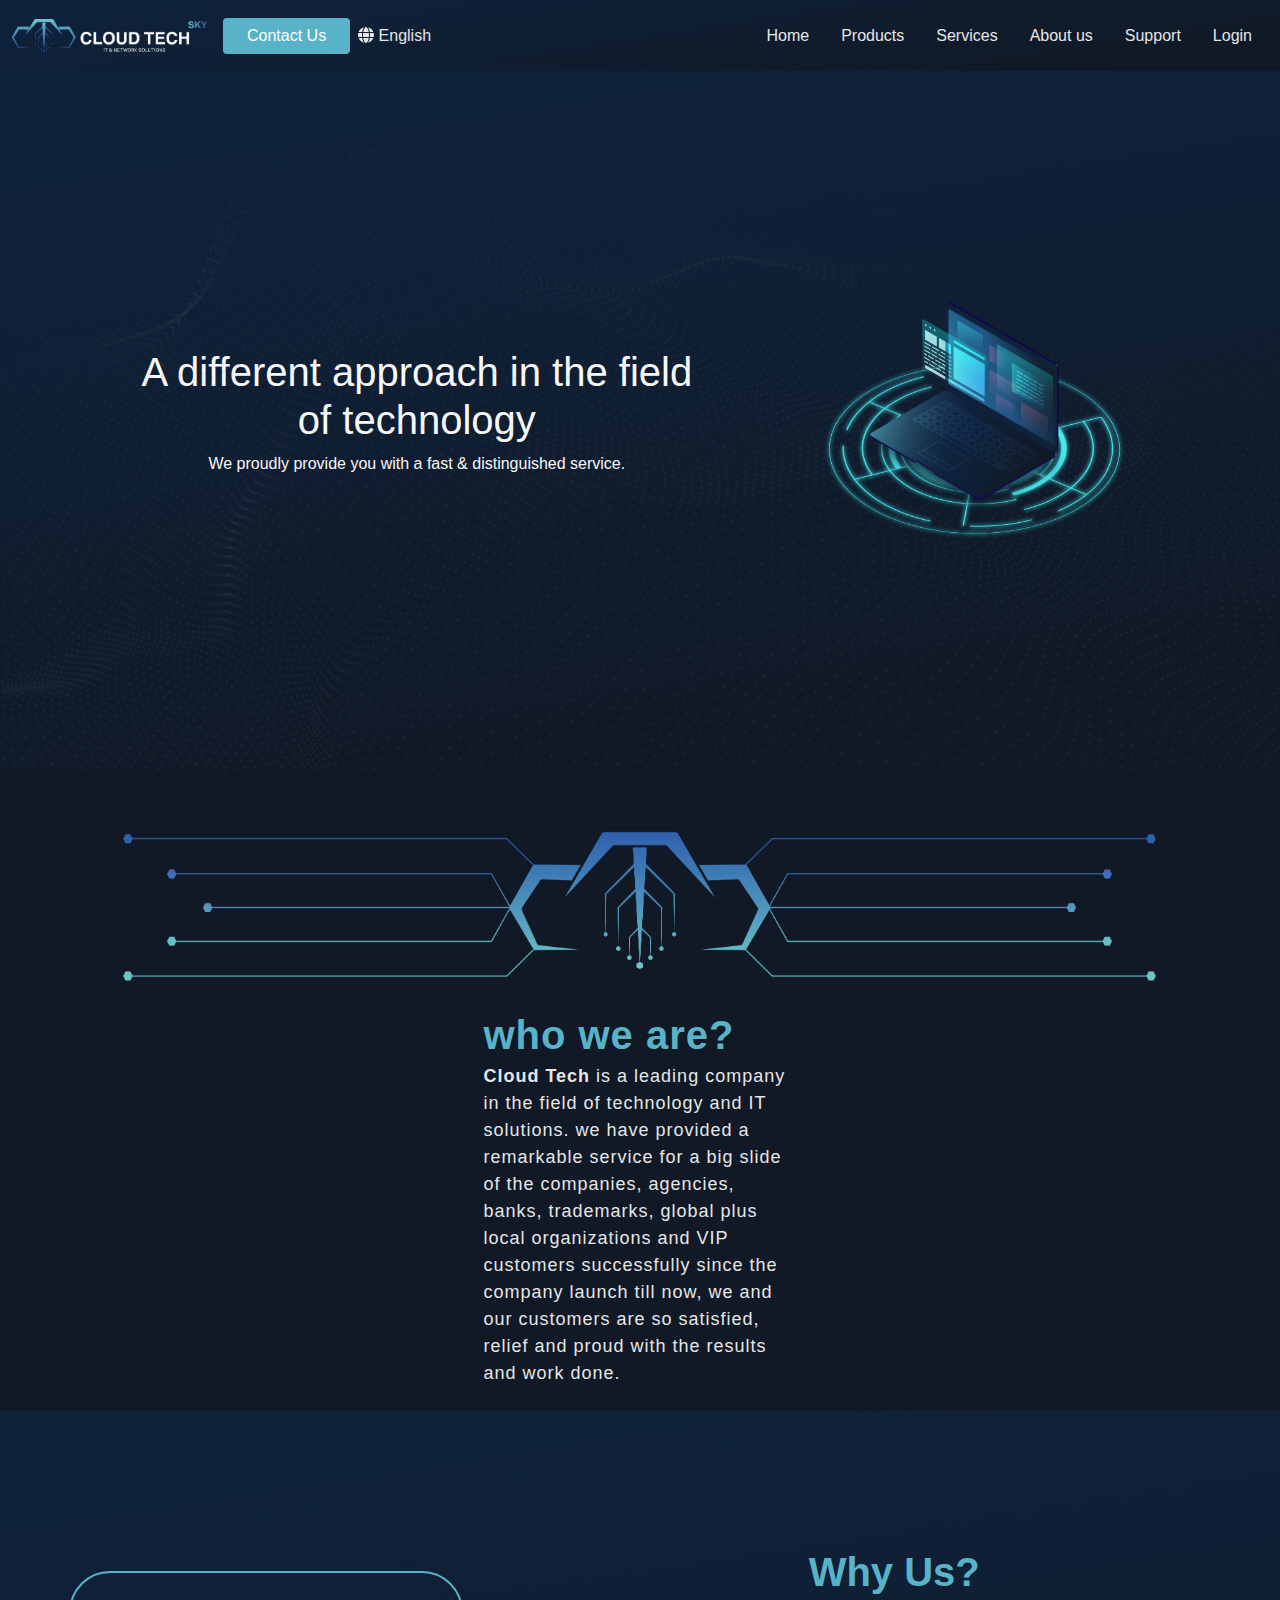
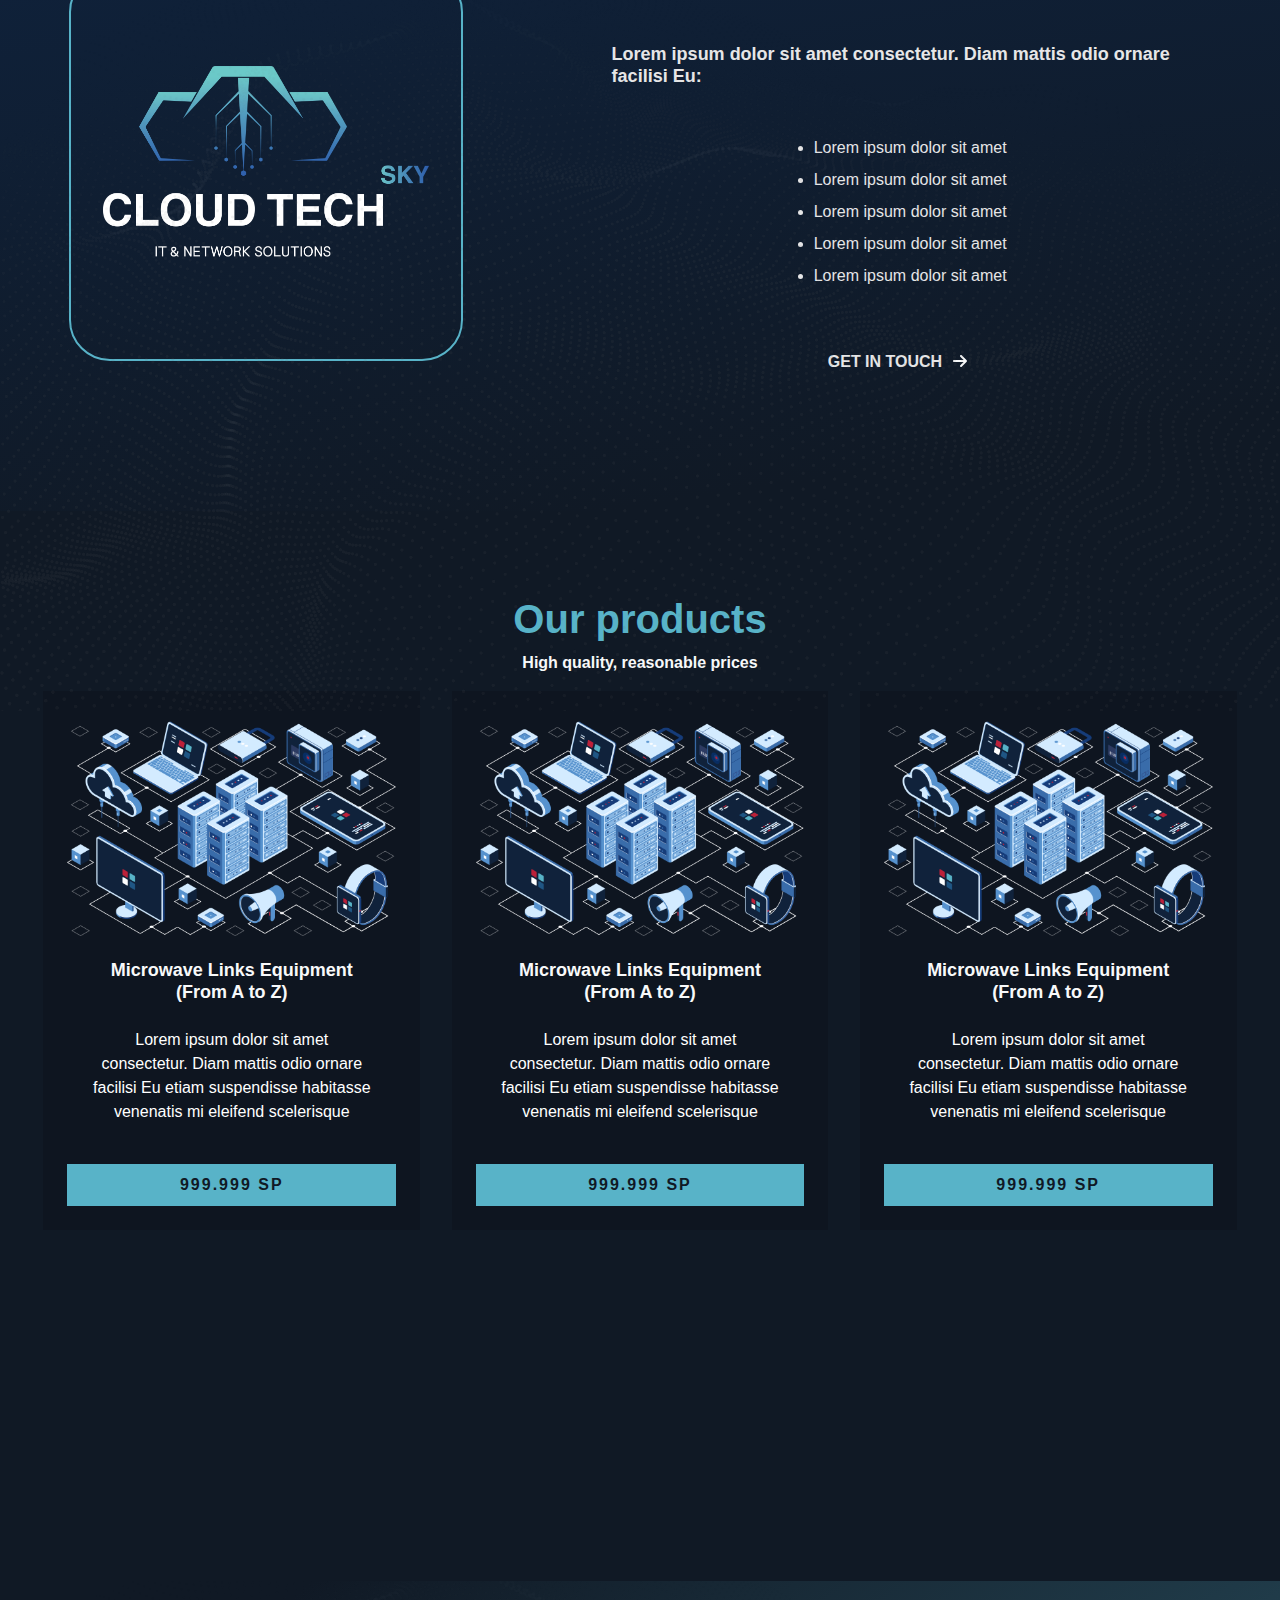
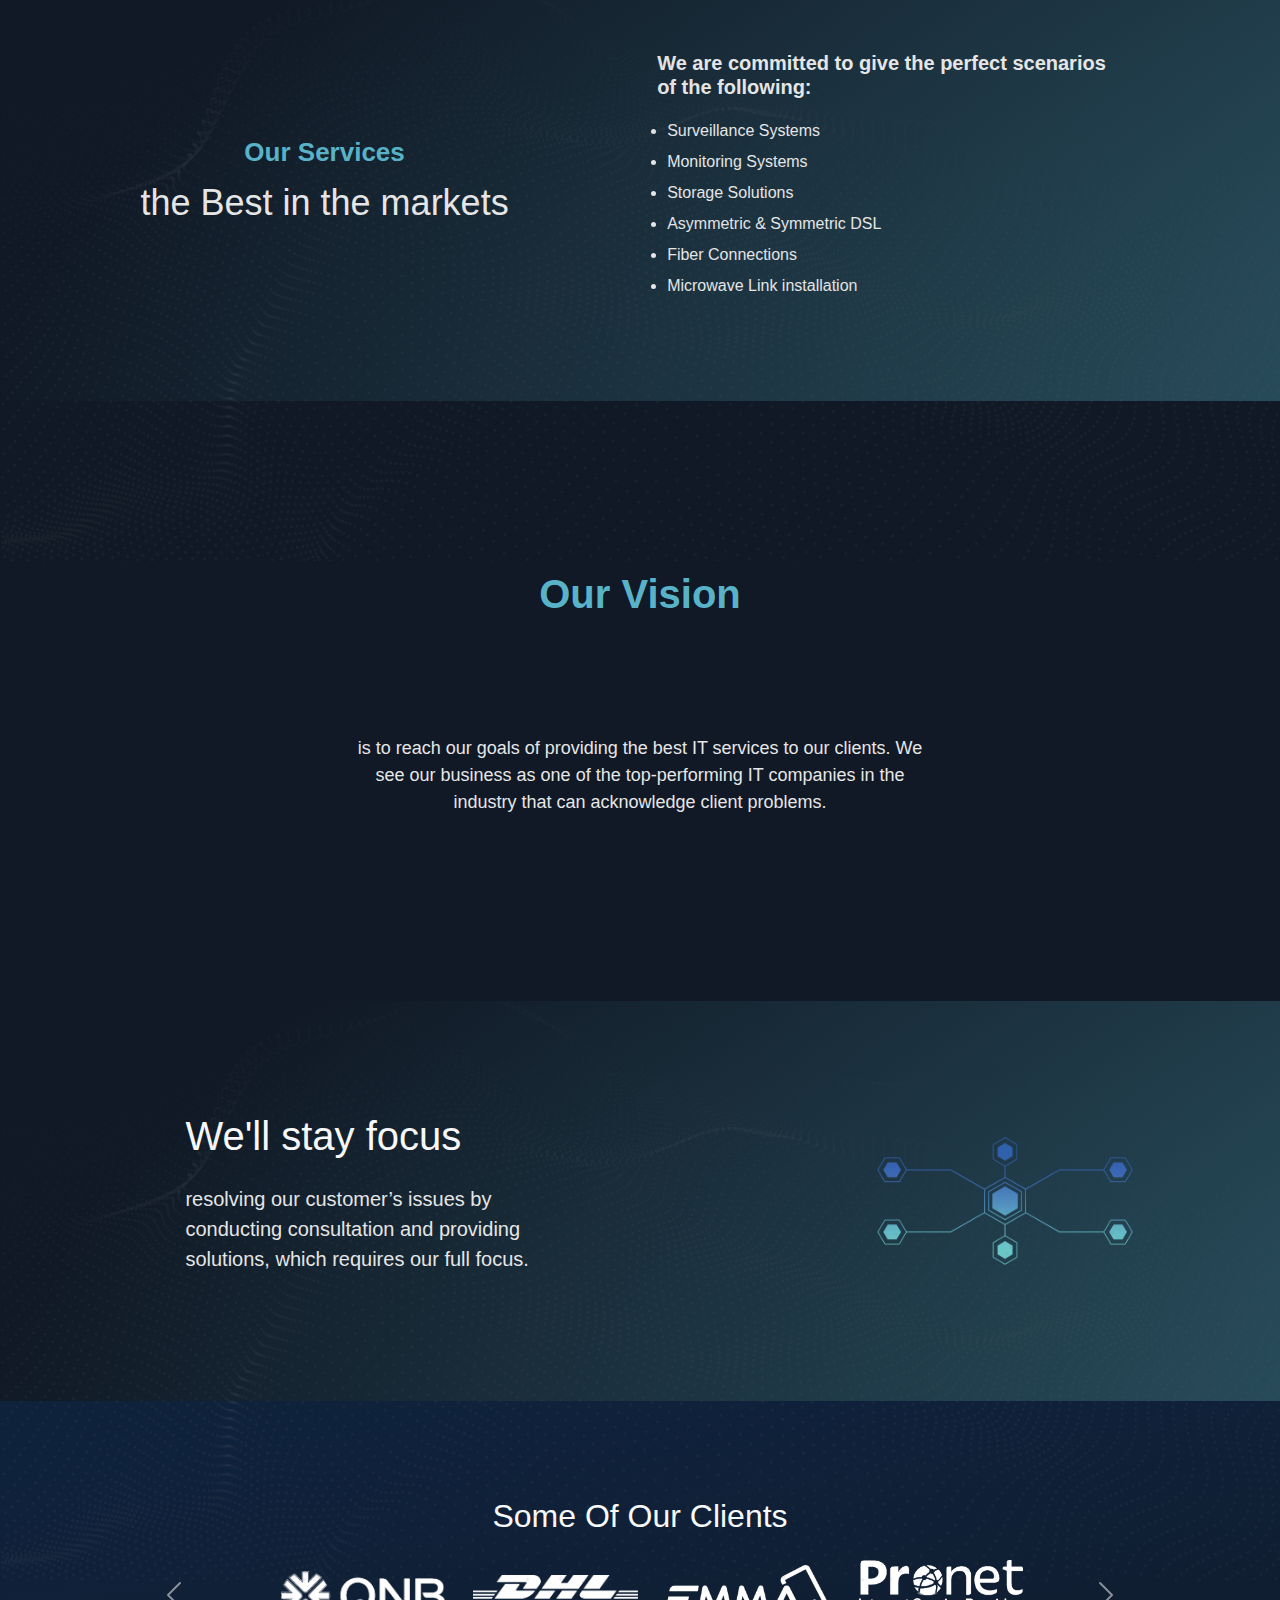
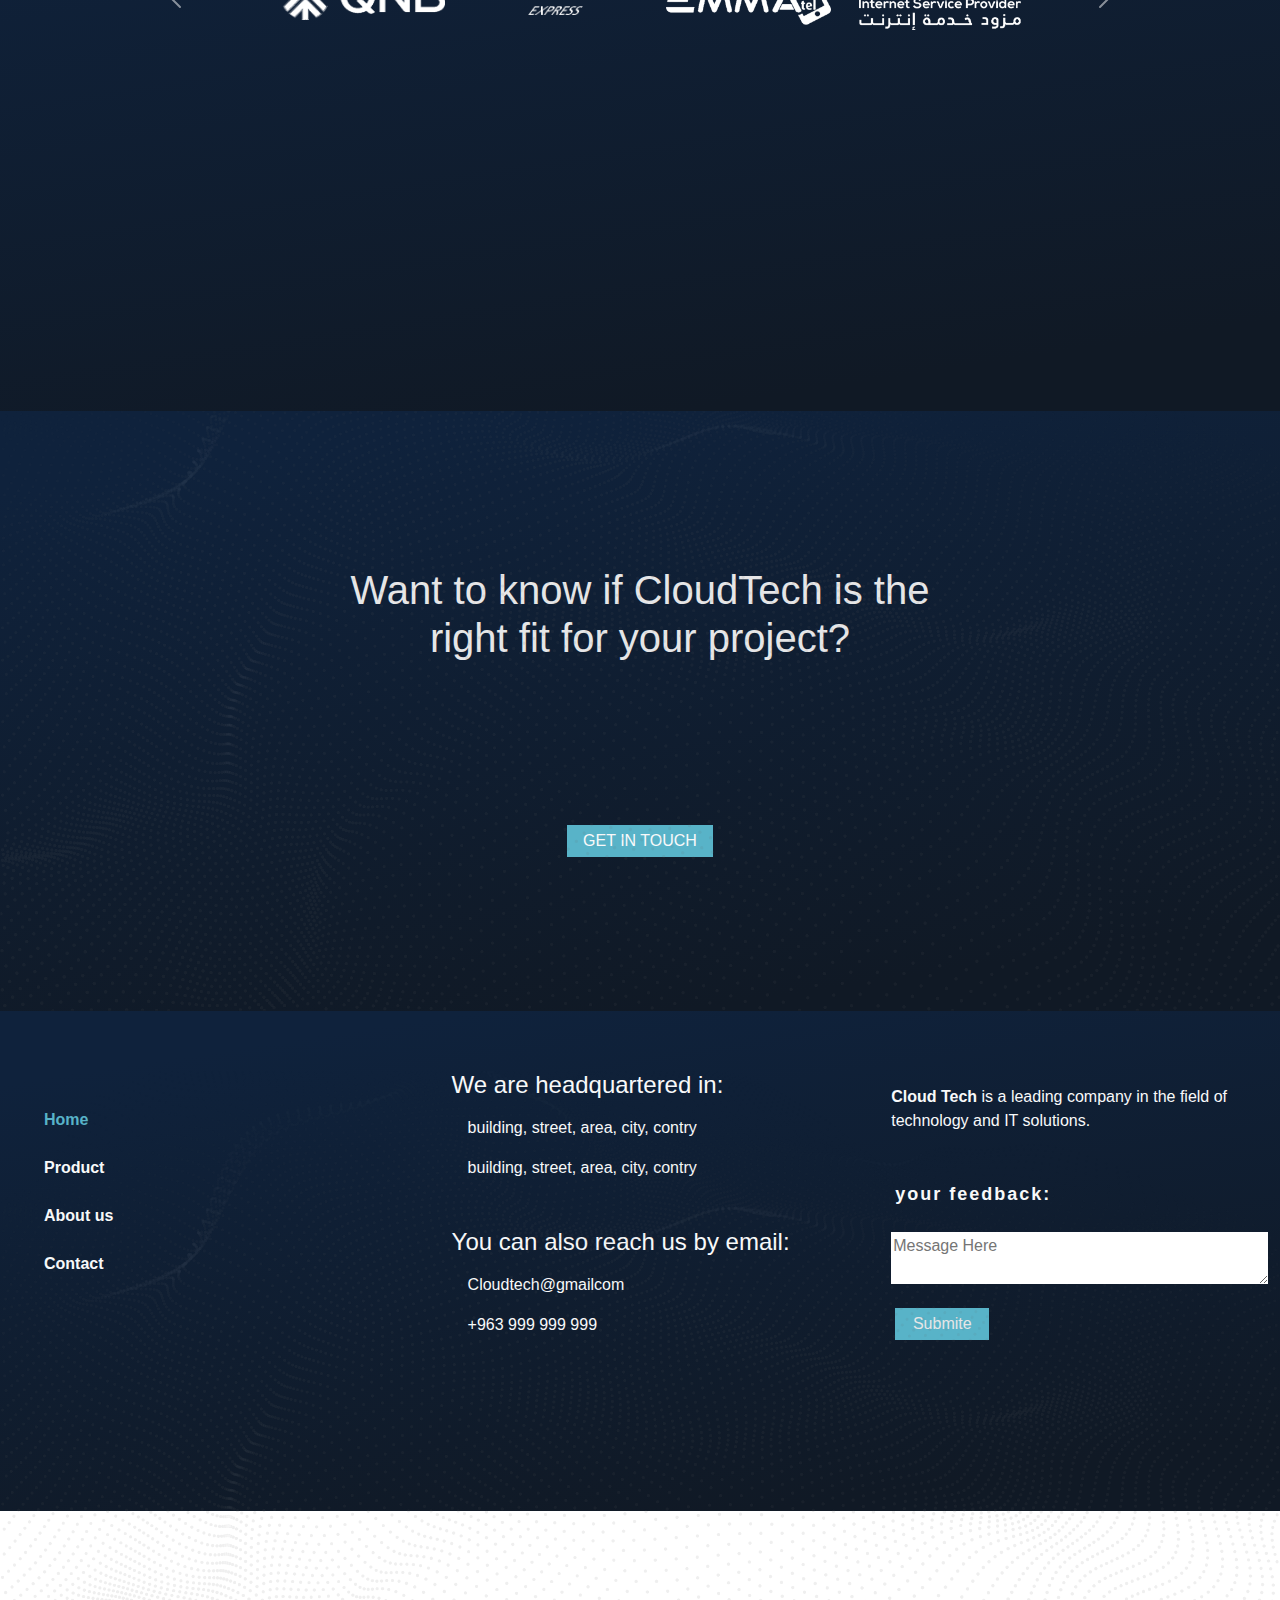
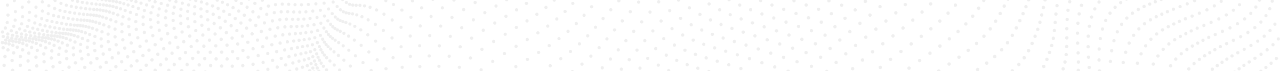
<file: index.html>
<!DOCTYPE html>
<html lang="en">
<head>
    <meta charset="UTF-8">
    <meta name="viewport" content="width=device-width, initial-scale=1.0">
    <title>Bondi BootsV1</title>
    <link rel="preconnect" href="https://fonts.googleapis.com">
    <link rel="preconnect" href="https://fonts.gstatic.com" crossorigin>
    <link href="https://fonts.googleapis.com/css2?family=Roboto:ital,wght@0,100;0,300;0,400;0,500;0,700;0,900;1,100;1,300;1,400;1,500;1,700;1,900&display=swap" rel="stylesheet">
    <link rel="stylesheet" href="Asset/css/bootstrap.min.css">
    <link rel="stylesheet" href="Asset/css/all.min.css">
    <link rel="stylesheet" href="Asset/css/style.css">
</head>
<body>
    <!-- Header-Begin -->
    <nav class="navbar navbar-expand-lg background-color sticky-top">
        <div class="container-fluid">
            <a class="navbar-brand" href="#">
                <img src="Asset/Images/CLOUD TECH sky White horizontal.png" alt="">
            </a>
        <button class="navbar-toggler" type="button" data-bs-toggle="collapse" data-bs-target="#navbarSupportedContent" aria-controls="navbarSupportedContent" aria-expanded="false" aria-label="Toggle navigation">
            <i class="fa-solid fa-bars-staggered"></i>
        </button>
        <div class="collapse navbar-collapse" id="navbarSupportedContent">
                <button type="button" class="btn btn-primary ps-4 pe-4">Contact Us</button>
            <div class="Eng p-2 d-none d-lg-block">
                <i class="fa-solid fa-globe"></i>
                <span>English</span>
            </div>
            <ul class="navbar-nav ms-auto mb-2 mb-lg-0">
                <li class="nav-item">
                <a class="nav-link active p-lg-3 p-4" aria-current="page" href="#">Home</a>
                </li>
                <li class="nav-item">
                <a class="nav-link p-lg-3 p-4" href="#">Products</a>
                </li>
                <li class="nav-item">
                <a class="nav-link p-lg-3 p-4" href="#">Services</a>
                </li>
                <li class="nav-item">
                <a class="nav-link p-lg-3 p-4" href="#client" id="our-client">About us</a>
                </li>
                <li class="nav-item">
                <a class="nav-link p-lg-3 p-4" href="#">Support</a>
                </li>
                <li class="nav-item">
                <a class="nav-link p-lg-3 p-4" href="#">Login</a>
                </li>
            </ul>
            </div>
        </div>
        </nav>
        <!-- Header End -->
        <!-- Landing Page - begin -->
        <div class="landing background-color">
            <div class="img background-image"></div>
        <div class="container d-flex justify-content-around align-items-center">

            <div class="text-center text-light">
                <h1>
                    A different approach in the field of technology
                </h1>
                <p>
                We proudly provide you with a fast & distinguished service.
                </p>
            </div>
            <div class="cube">
                <img src="Asset/Images/laptop first sc.png" alt="">
            </div>
        </div>
        </div>
        <!-- Landing Page - begin -->
         <!-- Start Section 2 -->
         <div class="section-2 pt-4 pb-4 d-flex px-md-5 px-4">
            <div class="container-fluid">
                <div class="img ms-n1">
                    <img src="Asset/Images/S2 who.png" alt="" class="img-fluid w-100 py-lg-3 mb-lg-1 mb-5">
                </div>
                <div class="content d-lg-flex justify-content-around flex-lg-row flex-md-column ">
                    <div class="text d-flex flex-column">
                        <h3 class="mb-lg-1 mb-4">
                            who we are?
                        </h3>
                        <p class="mb-lg-0 w-sm-25">
                            <span>Cloud Tech</span> is a leading company 
                            in the field of technology and IT solutions.
                            we have provided a remarkable service for a big slide of the companies, agencies, banks, trademarks,
                            global plus local organizations and VIP customers successfully since the company launch till now,
                             we and our customers are so satisfied, relief and proud with the results and work done.
                        </p>
                    </div>
                </div>
            </div>
         </div>
         <!-- End Section 2 -->
          <!-- Start-section-3 -->
           <div class="section-3 background-color">
            <div class="srv background-image"></div>
            <div class="container-fluid d-lg-flex align-items-lg-center flex-column justify-content-lg-evenly flex-lg-row d-flex justify-content-evenly">
                <div class="img text-center">
                    <img src="Asset/Images/CLOUD TECH sky White.png" alt="">
                </div>
                <div class="border-img">
                    <span></span>
                </div>
                <div class="text d-flex flex-column align-items-center justify-content-center">
                    <h2 class="mb-4 pb-4">Why Us?</h2>
                    <h4 class="mb-4 pb-4">Lorem ipsum dolor sit amet consectetur. Diam mattis odio ornare facilisi Eu:</h4>
                    <ul class="tog1">
                        <li class="mb-2">Lorem ipsum dolor sit amet</li>
                        <li class="mb-2">Lorem ipsum dolor sit amet</li>
                        <li class="mb-2">Lorem ipsum dolor sit amet</li>
                        <li class="mb-2">Lorem ipsum dolor sit amet</li>
                        <li class="mb-2">Lorem ipsum dolor sit amet</li>
                    </ul>
                    <div class="but text-center mt-5">
                        <button>GET IN TOUCH</button>
                        <i class="fa-solid fa-arrow-right text-light"></i>
                    </div>
                    
                </div>
           </div>
           </div>
          <!-- End-section-3 -->
           <!-- Start Products Section-->
            <div class="products pt--0 pd-md-0">
                <div class="container-fluid">
                    <div class="text pt-4 text-center">
                        <h3 class="fs-1 fw-bolder">Our products</h3>
                        <p class="fw-bold text-light">High quality, reasonable prices</p>
                    </div>
                    <div class="content d-flex flex-wrap align-items-center justify-content-evenly">
                        <div class="product-1 text-center p-4">
                                <img src="Asset/Images/services.png" alt="">
                                <div class="text p-4 text-center">
                                    <h2 class="text-light">Microwave Links Equipment <br> (From A to Z)</h2>
                                    <p class="fs-6 mt-4">Lorem ipsum dolor sit amet consectetur.
                                        Diam mattis odio ornare facilisi Eu etiam suspendisse habitasse 
                                        venenatis mi eleifend scelerisque</p>
                                    </div>
                            <div class="but p-2">
                                <button>999.999 SP</button>
                            </div>
                        </div>
                        <div class="product-1 text-center p-4">
                                <img src="Asset/Images/services.png" alt="">
                                <div class="text p-4 text-center">
                                        <h2 class="text-light">Microwave Links Equipment <br> (From A to Z)</h2>
                                        <p class="fs-6 mt-4">Lorem ipsum dolor sit amet consectetur.
                                            Diam mattis odio ornare facilisi Eu etiam suspendisse habitasse 
                                            venenatis mi eleifend scelerisque</p>
                                        </div>
                            <div class="but p-2">
                                <button>999.999 SP</button>
                            </div>
                        </div>
                        <div class="product-1 text-center p-4">
                                <img src="Asset/Images/services.png" alt="">
                                <div class="text p-4 text-center">
                                    <h2 class="text-light">Microwave Links Equipment <br> (From A to Z)</h2>
                                    <p class="fs-6 mt-4">Lorem ipsum dolor sit amet consectetur.
                                        Diam mattis odio ornare facilisi Eu etiam suspendisse habitasse 
                                        venenatis mi eleifend scelerisque</p>
                                    </div>
                            <div class="but p-2">
                                <button>999.999 SP</button>
                            </div>
                        </div>
                    </div>
                </div>
            </div>
           <!-- End Products Section -->
            <!-- Start Services Section -->
            <div class="pack">
                <div class="serv background-image"></div>
               <div class="container-fluid d-flex align-items-center justify-content-evenly flex-lg-row flex-column">
                <div class="ft d-flex flex-column justify-content-evenly text-center justify-content-lg-center">
                    <h2>Our Services</h2>
                    <p> the Best in the markets</p>
                </div>
                <div class="text-11  ">
                    <h3>We are committed to give the perfect scenarios of the following:</h3>
                    <ul class="list-1">
                        <li>Surveillance Systems</li>
                        <li>Monitoring Systems</li>
                        <li>Storage Solutions</li>
                        <li>Asymmetric & Symmetric DSL</li>
                        <li>Fiber Connections</li>
                        <li>Microwave Link installation</li>
                    </ul>
                </div>
               </div>
            </div>
            <!-- End Services Section -->
            <!-- Start vision -->
            <div class="visi">
                <div class="container-fluid">
                    <div class="text d-flex flex-column align-items-center justify-content-evenly">
                        <h3>Our Vision</h3>
                        <p>is to reach our goals of providing the best IT services to our
                            clients. We see our business as one of the top-performing IT
                            companies in the industry that can acknowledge client problems.</p>
                    </div>
                </div>
              </div>
              <!-- End Vision -->
               <!-- Start Foc Section -->
               <div class="pack">
                <div class="serv background-image"></div>
               <div class="container-fluid d-flex align-items-center justify-content-around flex-lg-row flex-column">
                <div class="fts d-flex flex-column justify-content-center">
                    <h2 class="text-light fs-1 mb-4">We'll stay focus</h2>
                    <p class="fs-5">resolving our customer’s issues by conducting consultation and providing solutions, which requires our full focus.</p>
                </div>
                    <img src="Asset/Images/foces.png" alt="" class="vc" >
               </div>
            </div>
               <!-- End Foc Section -->
                <!-- Start some of our clients section -->
                 <div class="clients background-color" id="our-client">
                        <div class="container-fluid">
                           <div class="text text-light text-center p-3">
                            <h2>Some Of Our Clients</h2>
                           </div>
                           <div id="carouselExampleInterval" class="carousel slide d-flex" data-bs-ride="carousel">
                            <div class="carousel-inner d-flex w-100 text-center">
                              <div class="carousel-item active" data-bs-interval="3000">
                                <img src="Asset/Images/QNB_Logo.png" class="d-inline ms-4" alt="...">
                                <img src="Asset/Images/DHL.png" alt="" class=" d-inline w-25 ms-4">
                                <img src="Asset/Images/emmatell.png" alt="" class="w-25 d-inline ms-4">
                                <img src="Asset/Images/pronet.png" alt="" class=" ms-4">
                              </div>
                              <div class="carousel-item" data-bs-interval="2000">
                                <img src="Asset/Images/ByblosBank.png" class="ms-4" alt="...">
                                <img src="Asset/Images/HARAM.png" class="ms-4" alt="...">
                                <img src="Asset/Images/jica.png" class="ms-4" alt="...">
                                <img src="Asset/Images/KINGDOM.png" class="ms-4" alt="...">
                              </div>
                              <div class="carousel-item ">
                                <img src="Asset/Images/samanet-logo.png" class="ms-4" alt="...">
                                <img src="Asset/Images/Layer 1.png" class="ms-4" alt="...">
                                <img src="Asset/Images/الائتمان الأهلي.png" class="ms-4" alt="...">
                                <img src="Asset/Images/الشام.png" class="ms-4" alt="...">
                              </div>
                            </div>
                            <button class="carousel-control-prev" type="button" data-bs-target="#carouselExampleInterval" data-bs-slide="prev">
                              <span class="carousel-control-prev-icon" aria-hidden="true"></span>
                              <span class="visually-hidden">Previous</span>
                            </button>
                            <button class="carousel-control-next" type="button" data-bs-target="#carouselExampleInterval" data-bs-slide="next">
                              <span class="carousel-control-next-icon" aria-hidden="true"></span>
                              <span class="visually-hidden">Next</span>
                            </button>
                          </div>
                        </div>
                 </div>
                <!-- End some of our clients section -->
                <!-- Start touch Section -->
                 <div class="touch w-100 background-color">
                    <div class="touch-b background-image"></div>
                    <div class="container-fluid d-flex flex-column justify-content-evenly align-items-center text-center">
                        <h3 class="fs-1">Want to know if CloudTech is the right fit for your project?</h3>
                        <div class="but">
                            <button class="text-light py-1 px-3">GET IN TOUCH</button>
                        </div>
                    </div>
                 </div>
                <!-- End touch Section -->
                 <!-- Start Footer Section -->
                  <div class="footer background-color">
                    <div class="foot-back background-image"></div>
                    <div class="container-fluid d-flex justify-content-between align-items-center flex-wrap">
                        <div class="intro">
                            <ul class="text-light d-flex flex-column justify-content-center">
                                <li class="active mb-4">Home</li>
                                <li class="mb-4">Product</li>
                                <li class="mb-4">About us</li>
                                <li class="mb-4">Contact</li>
                            </ul>
                        </div>
                     <div class="mo-map">
                        <div class="map text-light mb-5">
                            <h4>We are headquartered in:</h4>
                            <p class="ms-3 mt-3">building, street, area, city, contry</p>
                            <p class="ms-3 mt-3">building, street, area, city, contry</p>
                        </div>
                        <div class="map text-light mt-5">
                            <h4>You can also reach us by email:</h4>
                            <p class="ms-3 mt-3">Cloudtech@gmailcom</p>
                            <p class="ms-3 mt-3">+963 999 999 999</p>
                        </div>
                     </div>
                        <div class="contac">
                            <p class="text-light mb-5"><span>Cloud Tech</span> is a leading company in the field of technology and IT solutions.</p>
                            <div class="form text-light d-flex flex-column justify-content-around">
                                <form action="" class="d-flex flex-column">
                                    <label for="" class="mb-4 ms-1">your feedback:</label>
                                    <textarea name="" id="" rows="2" placeholder="Message Here"></textarea>
                                </form>
                                <button class="mt-4 w-25 ms-1 p-1">Submite</button>
                            </div>
                        </div>
                    </div>
                  </div>
                 <!-- End Footer Section -->
    <script src="Asset/js/bootstrap.bundle.min.js"></script>
    <script src="Asset/js/all.min.js"></script>
</body>
</html>
</file>
<file: Asset/css/style.css>
/* Start Global Values*/
*{
    -webkit-box-sizing: border-box;
    -moz-box-sizing: border-box;
    box-sizing: border-box;
}
/* end Global Values */
/* Start Variables */
:root{
    --main-background-color: linear-gradient(171.18deg, #0F223C 10.6%, #101925 88.52%);
    --background-image: url(../Images/pattern.png);
    --primary-color: #101925;
    --primary-2-color: #0f223c;
    --main-font-color: #58B3C8;
    --secondary-text-color: #E6E6E7;
    --radia-gradient: radial-gradient(310.49% 310.49% at 308.16% 126.24%, #58B3C8 0%, #101925 100%);

}
/* End Variables */
/* Start Component */
    .background-color{
        background: var(--main-background-color);
        background-position: center;
    }
    .background-image{
        background-image: var(--background-image);
        background-size: cover;
        background-position: center;
        opacity: 0.1;
        position: absolute;
        z-index: 1;
    }
/* End Component */
body{
    font-family: "Poppins", sans-serif;;
    background-size: cover;
}
/* Start Header */
.navbar .navbar-toggler{ 
    color: var(--main-font-color);
    font-size: 30px;
}
.navbar .container-fluid .navbar-brand img{
    max-width: 195px ;
}
.navbar-nav .nav-link{
    color: var(--secondary-text-color);
    transition: 0.3s;
    height: 55px;
}
.navbar-nav .nav-link:hover{
    color: var(--main-font-color);
    border-bottom: 1px solid var(--main-font-color);
}
button.btn.btn-primary{
    background-color: var(--main-font-color);
    border: none;
}
.navbar .Eng{
    color: var(--secondary-text-color);
}
/*End Header*/
/*Start Landing*/
.landing{
    width: 100%;
    min-height: 30vh;
    margin-top: -0.9px;
}
.landing .img{
    width: 100%;
    min-height: calc(100vh - 200px);
}
.landing .container{
    width: 100%;
    min-height: calc(100vh - 200px);
}
.landing .container .text-center{
    flex-basis: 50%;
}
.landing .cube{
    flex-basis: 30%;
    position: relative;
    z-index: 1;
}
.landing .cube img{
    max-width: 100%;
}
@media (min-width: 767px) and (max-width: 991px){
    .landing{
        min-height: calc(100vh - 800px);
    }
    .landing .container{
        min-height: calc(100vh - 800px);
    }
    .landing .img{
        min-height: calc(100vh - 800px);
    }
    .landing .cube{
        flex-basis: 45%;
    }
}
    @media (max-width: 450px) {
        .landing .cube{
            flex-basis: 60%;
        } 
        .landing{
            min-height: calc(100vh - 600px);
        }
        .landing .container{
            min-height: calc(100vh - 350px);
        }
        .landing .img{
            min-height: calc(100vh - 370px);
        }
    }
/*End Landing*/
/* Start Section-2 */
.section-2{
    background-color: var(--primary-color);
}
.section-2 .content .text{
    flex-basis: 27%;
    letter-spacing: 1px;
}
.section-2 .content .text h3{
    color: var(--main-font-color);
    font-weight: 700;
    font-size: 40px;
}
.section-2 .content .text p{
    color: var(--secondary-text-color);
    font-size: 18px;
}
.section-2 .content .text p span{
    font-weight: bold;
}
/* End Section-2 */
/* Start section-3 */
.section-3{
    width: 100%;
    min-height: calc(100vh - 400px);
    padding-top: 100px;
    padding-bottom: 100px;
}
.section-3 .container-fluid{
    min-height: calc(100vh - 400px);
}
.section-3 .srv{
    width: 100%;
    min-height: calc(100vh - 100px);
}
@media (min-width: 767px) and (max-width: 991px){
    .section-3 .srv{
        min-height: calc(100vh + 200px);
    }
}
.section-3 .container-fluid .img{
    max-width: 100%;
    position: relative;
}
.section-3 .container-fluid .img::before{
    content: "";
    position: absolute;
    height: calc(100% + 200px);
    border: 2px solid var(--main-font-color);
    top: -50%;
    left: 50%;
    transform: translateX(-50%);
    width: calc(100% + 68px);
    border-radius: 41px;
}
.section-3 .container-fluid .img img{
    max-width: 326px;
}
.section-3 .container-fluid .text {
    flex-basis: 45%;
}
@media (min-width: 767px) and (max-width: 991px){
    .section-3 .container-fluid .text{
        margin-top: 200px;
    } 
}
.section-3 .container-fluid .text h2{
    color: var(--main-font-color);
    font-weight: 700;
    font-size: 40px;
}
.section-3 .container-fluid .text h4{
    color: var(--secondary-text-color);
    font-weight: 600;
    font-size: 18px;
}
.section-3 .container-fluid .text ul{
    color: var(--secondary-text-color);
    margin-bottom: 5px;
}
.section-3 .container-fluid .text .but{
    width: 100%;
}
.section-3 .container-fluid .text .but button{
    border: none;
    font-size: 16px;
    font-weight: bold;
    color: var(--secondary-text-color);
    background: none;
}
.section-3 .container-fluid .text .but i{
    display: flex;
    color: white !important;
    position: relative;
    z-index: 2;
}

@media (max-width: 767px){
    .section-3 .container-fluid .img::before{
        max-width: 70%;
    }
}
@media (max-width: 991px) {
    .section-3 .container-fluid .img::before{
        max-width: 60%;
    }
    .section-3 .container-fluid .img img{
        max-width: 265px;
    }
}
@media (min-width: 375px) and (max-width: 546px) {
    .section-3 .container-fluid .img img{
        max-width: 185px;
    }
    .section-3 .container-fluid .img::before{
        max-width: 80%;
        max-height: 220px;
    }
    
}
/* End section-3 */
/* Start Products section */
.products{
    min-height: calc(100vh + 50px);
    background-color: var(--primary-color);
    padding-top: 60px;
    padding-bottom: 60px;
}
.products .container-fluid{
    min-height: calc(100vh + 50px);
}

.products .container-fluid .content{
    min-height: 100%;
}
.products .container-fluid .content > div{
    flex-basis: 30%;
}
@media (max-width: 767px) {
    .products .container-fluid .content > div{
        flex-basis: 100%;
        margin-bottom: 80px;
    }
}
@media (max-width: 991px) {
    .products .container-fluid .content > div{
        flex-basis: 60%;
        margin-bottom: 60px;
    }
    
}
.products .container-fluid .content .product-1{
    background-color: #0E1520;
}
.products .container-fluid .content .product-1 img{
    max-width: 100%;
}
.products .container-fluid .content .product-1 h2{
    font-size: 18px;
    font-weight: bold;
}
.products .container-fluid .content .product-1 p{
    color: white;
}
.products .container-fluid .content .product-1 .but{
    background-color: var(--main-font-color);
}
.products .container-fluid .content .product-1 .but button{
    background: none;
    border: none;
    letter-spacing: 2px;
    color: var(--primary-color);
    font-weight: 700;
}
.products .container-fluid .text h3{
    color: var(--main-font-color);
}
/* End Products section */
/* Start Services Section*/
.pack{
    min-height: calc(100vh - 500px);
}
.pack .serv {
    min-height: calc(100vh - 500px);
    width: 100%;
}
.pack .container-fluid{
    width: 100%;
    min-height: calc(100vh - 500px);
    background: var(--radia-gradient);
}
.pack .container-fluid .ft{
    min-height: calc(100vh - 500px);
}
.pack .container-fluid .ft h2{
    color: var(--main-font-color);
    font-weight: 900;
    font-size: 26px;
}
.pack .container-fluid .ft p{
    color: var(--secondary-text-color);
    font-size: 36px;
}
.pack .container-fluid .text-11{
    color: var(--secondary-text-color);
    flex-basis: 40%;
    padding: 20px;
}
.pack .container-fluid .text-11 h3{
    font-weight: 600;
    font-size: 20px;
    margin-bottom: 10px;
}
.pack .container-fluid .text-11 ul{
    display: inline;
    float: left;
    padding: 10px;
}
.pack .container-fluid .text-11 ul li{
    margin-bottom: 7px;
}
/* End Services Section */
/* Start Visi Section*/
.visi{
    min-height: calc(100vh - 300px);
}
.visi .container-fluid{
    min-height: calc(100vh - 300px);
    background-color: var(--primary-color);
}
.visi .container-fluid .text{
    min-height: calc(100vh - 300px);
    padding: 60px;
}
.visi .container-fluid .text h3{
    color: var(--main-font-color);
    font-size: 40px;
    font-weight: 700;
}
.visi .container-fluid .text p{
    color: var(--secondary-text-color);
    font-size: 18px;
    text-align: center;
    max-width: 50%;
}
@media (max-width: 560px) {
    .visi .container-fluid .text p{
        max-width: 100%;
    }
}
/* End Visi Section*/
/* Start foc Section */
.pack{
    min-height: calc(100vh - 600px);
}
.pack .serv {
    min-height: calc(100vh - 320px);
    width: 100%;
}
.pack .container-fluid{
    width: 100%;
    min-height: calc(100vh - 500px);
    background: var(--radia-gradient);
    padding-top: 10px;
    padding-bottom: 10px;
}
.pack .container-fluid .fts{
    flex-basis: 40%;
    padding: 60px;
}
.pack .container-fluid .ft h2{
    color: var(--main-font-color);
    font-weight: 900;
}
.pack .container-fluid .fts p{
    color: var(--secondary-text-color);
}
.pack .container-fluid .ouvc-img{
    max-width: 100%;
}
.pack .container-fluid img{
    max-width: 300px;
}
/*  End foc Section */
/* Start some of our clients section */
.clients{
    min-height: calc(100vh - 450px);
    padding: 80px;
}
.clients .container-fluid{
    min-height: calc(100vh - 450px);
}
.clients .container-fluid .text{
    color: var(--secondary-text-color);
}
.clients .container-fluid .collab{
    min-height: 100%;
    width: 100%;
}
.clients .container-fluid .collab img{
    max-width: 10%;
}
.carousel-item img{
    max-width: 15%;
    min-height: 10%;
}
.carousel-item{
    height: 30%;
}
@media (min-width: 365px) and (max-width: 992px){
    .clients{
        min-height: calc(100vh - 600px);
        padding: 80px;
    }
    .clients .container-fluid{
        min-height: calc(100vh - 600px);
    }
}
@media (max-width: 350px) {
    .clients{
        min-height: calc(100vh - 700px);
        padding: 80px;
    }
    .clients .container-fluid{
        min-height: calc(100vh - 700px);
    }
}
/* End some of our clients section */
/* Start touch Section*/
.touch{
    min-height: calc(100vh - 300px);
}
.touch .touch-b{
    min-width: 100%;
    min-height: calc(100vh - 300px);
    background-position: bottom;
}
.touch .container-fluid{
    min-height: calc(100vh - 300px);
}
.touch .container-fluid h3{
    color: var(--secondary-text-color);
    max-width: 50%;
}
@media (max-width: 560px) {
    .touch .container-fluid h3{
        max-width: 100%;
    }
}
.touch .container-fluid .but{
    max-width: 70%;
}
.touch .container-fluid .but button{
    border: none;
    background-color: var(--main-font-color);
}
@media (min-width: 350px) and (max-width: 991px) {
    .touch{
        min-height: calc(100vh - 450px);
    }
    .touch .touch-b{
        min-width: 100%;
        min-height: calc(100vh - 450px);
        background-position: bottom;
    }
    .touch .container-fluid{
        min-height: calc(100vh - 450px);
    }
}
/* End touch Section*/
/* Start Footer Section */
.footer{
    min-height: calc(100vh - 400px);
    padding-top: 60px;
    padding-bottom: 60px;
}
.foot-back{
    min-height: calc(100vh - 300px);
    width: 100%;
}
.footer .foot-back .container-fluid{
    min-height: 100%;
    max-width: 100%;
}
.intro{
    height: 100%;
    width: 100%;
    flex-basis: 30%;
}
.intro ul {
    list-style-type: none;
    min-height: 100%;
    font-weight: 700;
    transition: 0.3s;
}
.intro ul li.active{
    color: var(--main-font-color);
}
.mo-map{
    height: 100%;
    flex-basis: 30%;
}
.contac{
    flex-basis: 30%;
}
.contac p span{
    font-weight: bold;
}
.contac .form label{
    font-size: 18px;
    font-weight: 700;
    letter-spacing: 2px;
}
.contac form textarea{
    position: relative;
    z-index: 5;
    border: none;
}
.contac button{
    border: none;
    background-color: var(--main-font-color);
    color: var(--secondary-text-color);
}
/* End Footer Section */
</file>
